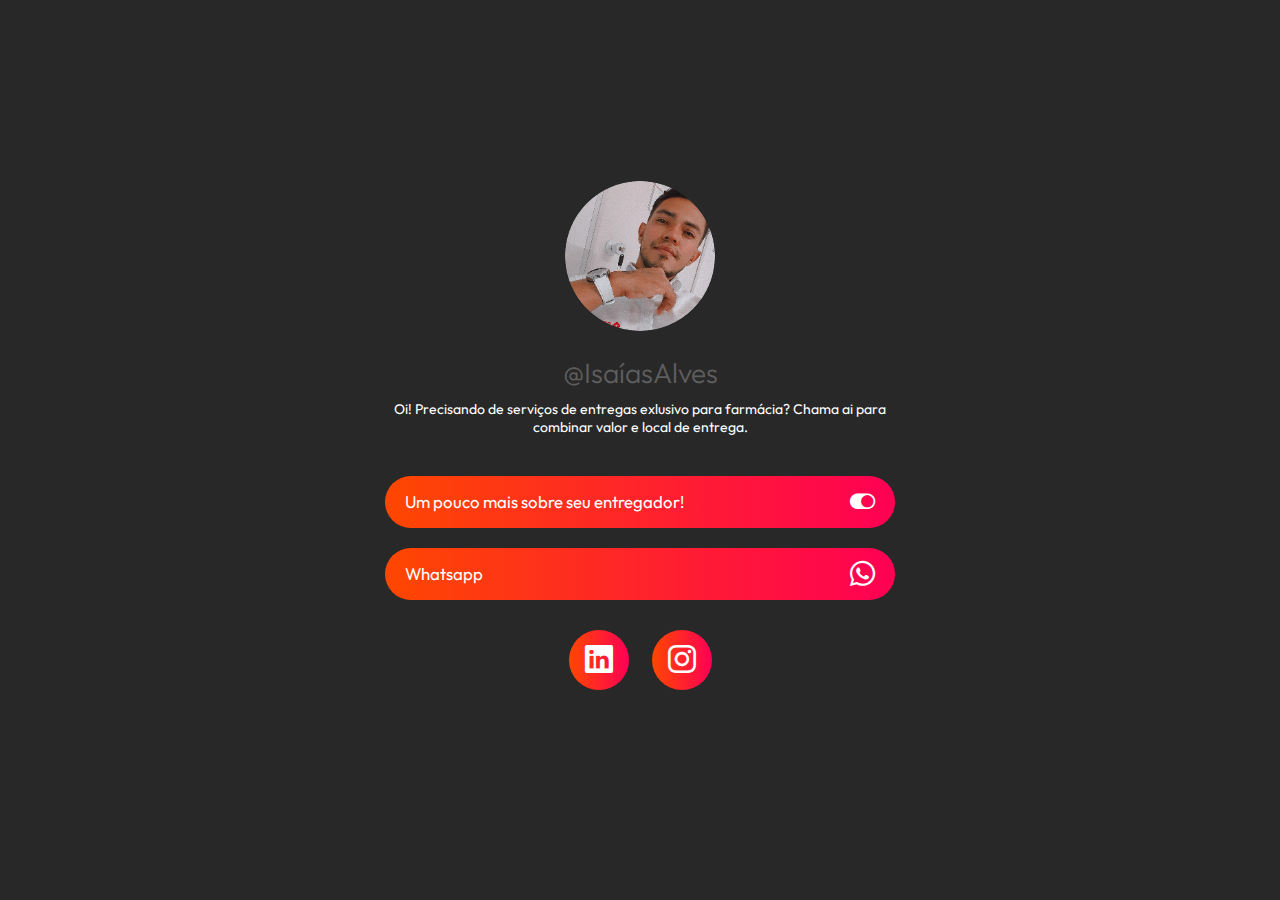
<file: index.html>
<!DOCTYPE html>
<html lang="pt-br">
<head>
    <meta charset="UTF-8">
    <meta name="viewport" content="width=device-width, initial-scale=1.0">
    <link rel="stylesheet" href="style.css">
    <link rel="shortcut icon" href="favicon.png" type="image/x-icon">

    <!-- GOOGLE FONTS -->
    <link rel="preconnect" href="https://fonts.googleapis.com">
    <link rel="preconnect" href="https://fonts.gstatic.com" crossorigin>
    <link href="https://fonts.googleapis.com/css2?family=Outfit:wght@100;200;300;400;500;600;700;800;900&display=swap" rel="stylesheet">
    <!-- END GOOGLE FONTS -->

    <link rel="stylesheet" href="https://cdn.jsdelivr.net/npm/bootstrap-icons@1.10.5/font/bootstrap-icons.css">

    <title>PedeQueeuEntrego!</title>
</head>
<body>
    <div class="container">
        <header>
            <img src="./assets/eu.png" alt="Minha foto do perfil">
            <h1>@IsaíasAlves</h1>
            <p>Oi! Precisando de serviços de entregas exlusivo para farmácia? Chama ai para combinar valor e local de entrega.</p>
        </header>

        <section class="botoes-links">
            <a href="./sobreMim/descricao.html" target="_blank" class="link">
                <button class="degrade">
                    <span>Um pouco mais sobre seu entregador!</span>
                    <i class="bi bi-toggle-on"></i>
                </button>
            </a>

            <a href="https://api.whatsapp.com/send?phone=5598984812226&text=Oi!%20Gostaria%20de%20uma%20entrega" target="_blank" class="link">
                <button class="degrade">
                    <span>Whatsapp</span>
                    <i class="bi bi-whatsapp"></i>
                </button >
            </a>

         
        </section><!--botoes-links-->

        <footer>
            <a href="https://www.linkedin.com/in/isaias-alves-4593192b0?utm_source=share&utm_campaign=share_via&utm_content=profile&utm_medium=android_app" class="btn-footer degrade" target="_blank"><i class="bi bi-linkedin"></i></a>
            <a href="https://www.instagram.com/alvessdsantt?igsh=MTY0NjAwdDFzaHlsdA==" class="btn-footer degrade" target="_blank"><i class="bi bi-instagram"></i></a>
        </footer>
    </div><!--container-->
</body>
</html>
</file>
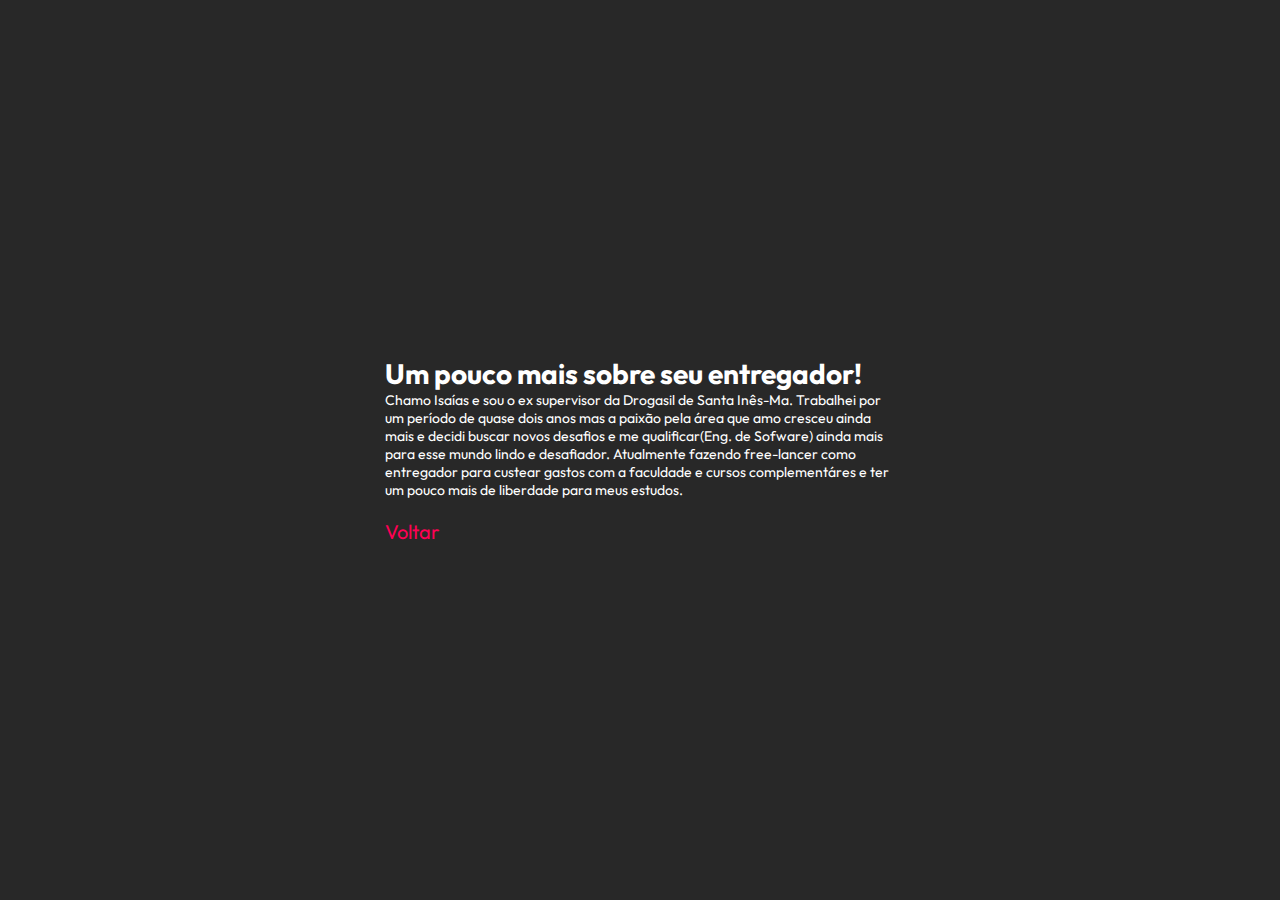
<file: sobreMim/descricao.html>
<!DOCTYPE html>
<html lang="pt-br">
<head>
    <meta charset="UTF-8">
    <meta name="viewport" content="width=device-width, initial-scale=1.0">
    <link rel="stylesheet" href="../style.css">
    <link rel="shortcut icon" href="favicon.png" type="image/x-icon">

    <!-- GOOGLE FONTS -->
    <link rel="preconnect" href="https://fonts.googleapis.com">
    <link rel="preconnect" href="https://fonts.gstatic.com" crossorigin>
    <link href="https://fonts.googleapis.com/css2?family=Outfit:wght@100;200;300;400;500;600;700;800;900&display=swap" rel="stylesheet">
    <!-- END GOOGLE FONTS -->

    <link rel="stylesheet" href="https://cdn.jsdelivr.net/npm/bootstrap-icons@1.10.5/font/bootstrap-icons.css">

    <title>PedeQueEntrego!</title>
</head>

<body>
    
    <div class="container">
        <h1>Um pouco mais sobre seu entregador!</h1>
        <p>Chamo Isaías e sou o ex supervisor da Drogasil de Santa Inês-Ma. 
            Trabalhei por um período de quase dois anos mas a paixão pela área que 
            amo cresceu ainda mais e decidi buscar novos desafios e me qualificar(Eng. de Sofware) ainda mais para esse mundo lindo 
            e desafiador. Atualmente fazendo free-lancer como entregador para custear gastos com a faculdade e cursos complementáres e ter um pouco mais de liberdade para meus estudos.
           
        </p>

        <a href="../index.html" class="voltar">Voltar</a>
          
    </div>
    
</body>
</html>
</file>
<file: style.css>
*{
    margin: 0;
    padding: 0;
    box-sizing: border-box;
    font-family: 'Outfit', sans-serif;
}

html{
    height: 100vh;
    font-size: 14px;
}

body{
    background-color: #282828;
    height: 100%;
}

.container{
    height: 100%;
    max-width: 550px;
    margin: 0 auto;
    display: flex;
    flex-direction: column;
    justify-content: center;
    padding: 20px;
    color: #fff;
}

a{
    text-decoration: none;
    color: #fff;
}

.degrade{
    background: linear-gradient(to right, #FE4701, #FF0054);
}

/* ESTILO DO HEADER */

header{
    text-align: center;
    margin-bottom: 40px;
}

header img{
    max-width: 150px;
    margin-bottom: 20px;
    border-radius: 50%;
}

header h1{
    font-size: 2em;
    margin-bottom: 10px;
    color: #5e5e5e;
    font-weight: 300;
}

/* ESTILO DOS BOTÕES */

section.botoes-links{
    display: flex;
    flex-direction: column;
    gap: 20px;
}

a.link button{
    width: 100%;
    padding: 10px 20px;
    display: flex;
    align-items: center;
    justify-content: space-between;
    border: none;
    border-radius: 30px;
    font-size: 1.2em;
    cursor: pointer;
    color: #fff;
    transition: .2s;
}
.voltar{
    font-size: 20px;
    padding-top: 20px;
    color: #FF0054;
}


a.link i{
    font-size: 1.5em;
}

a.link button:hover, footer a.btn-footer:hover{
    transform: scale(1.05);
}

/* ESTILO DO FOOTER */

footer{
    text-align: center;
    margin: 30px;
}

footer a.btn-footer{
    width: 60px;
    height: 60px;
    display: inline-block;
    font-size: 2em;
    line-height: 60px;
    border-radius: 50%;
    margin: 0 10px;
    transition: .2s;
}
</file>
